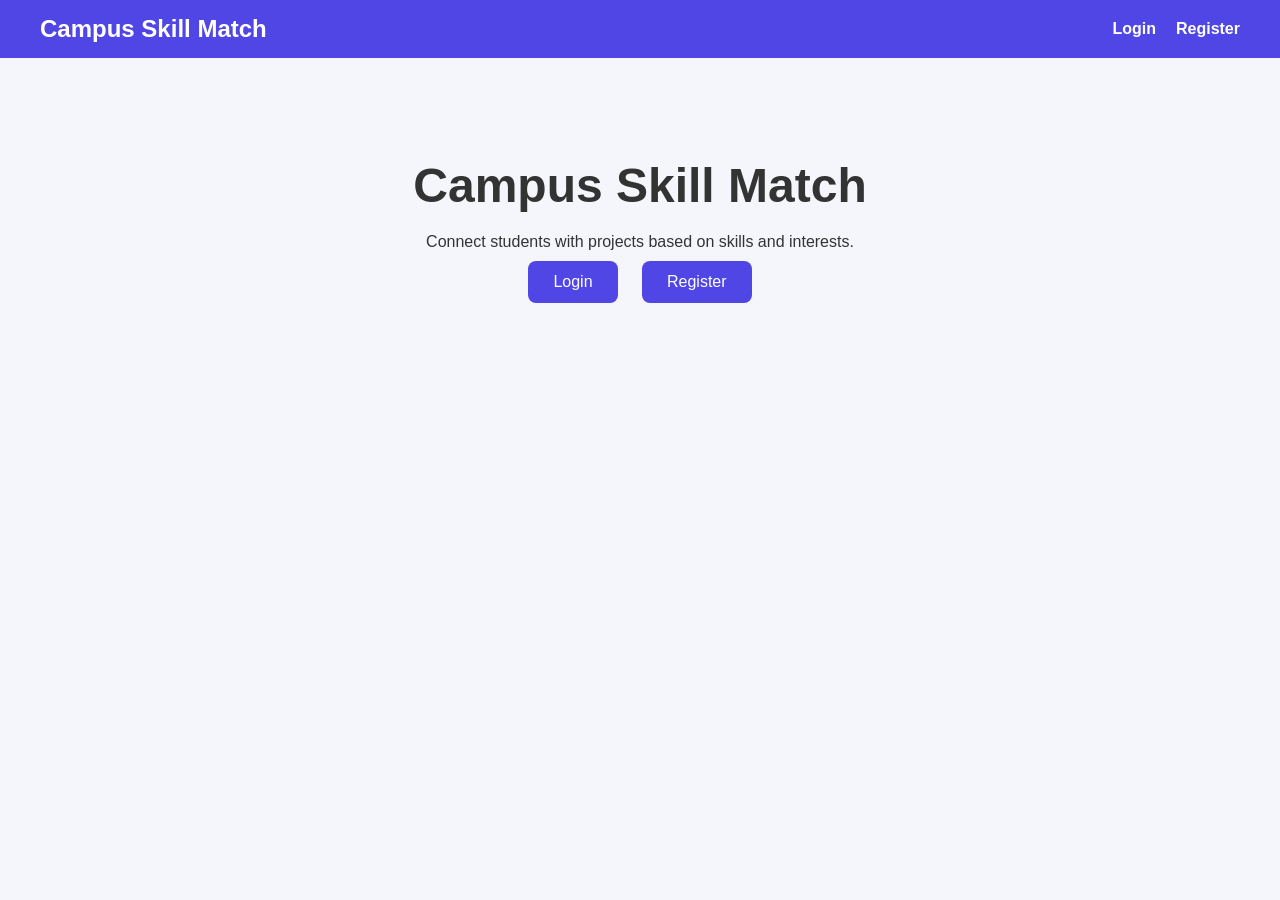
<file: index.html>
<!DOCTYPE html>

<html>
<head>
<title>Campus Skill Match</title>
<link rel="stylesheet" href="style.css">
</head>
<body>

<nav>
<h2>Campus Skill Match</h2>
<ul>
<li><a href="login.html">Login</a></li>
<li><a href="register.html">Register</a></li>
</ul>
</nav>

<section class="hero">
<h1>Campus Skill Match</h1>
<p>Connect students with projects based on skills and interests.</p>

<a href="login.html" class="btn">Login</a> <a href="register.html" class="btn">Register</a>

</section>

</body>
</html>
</file>
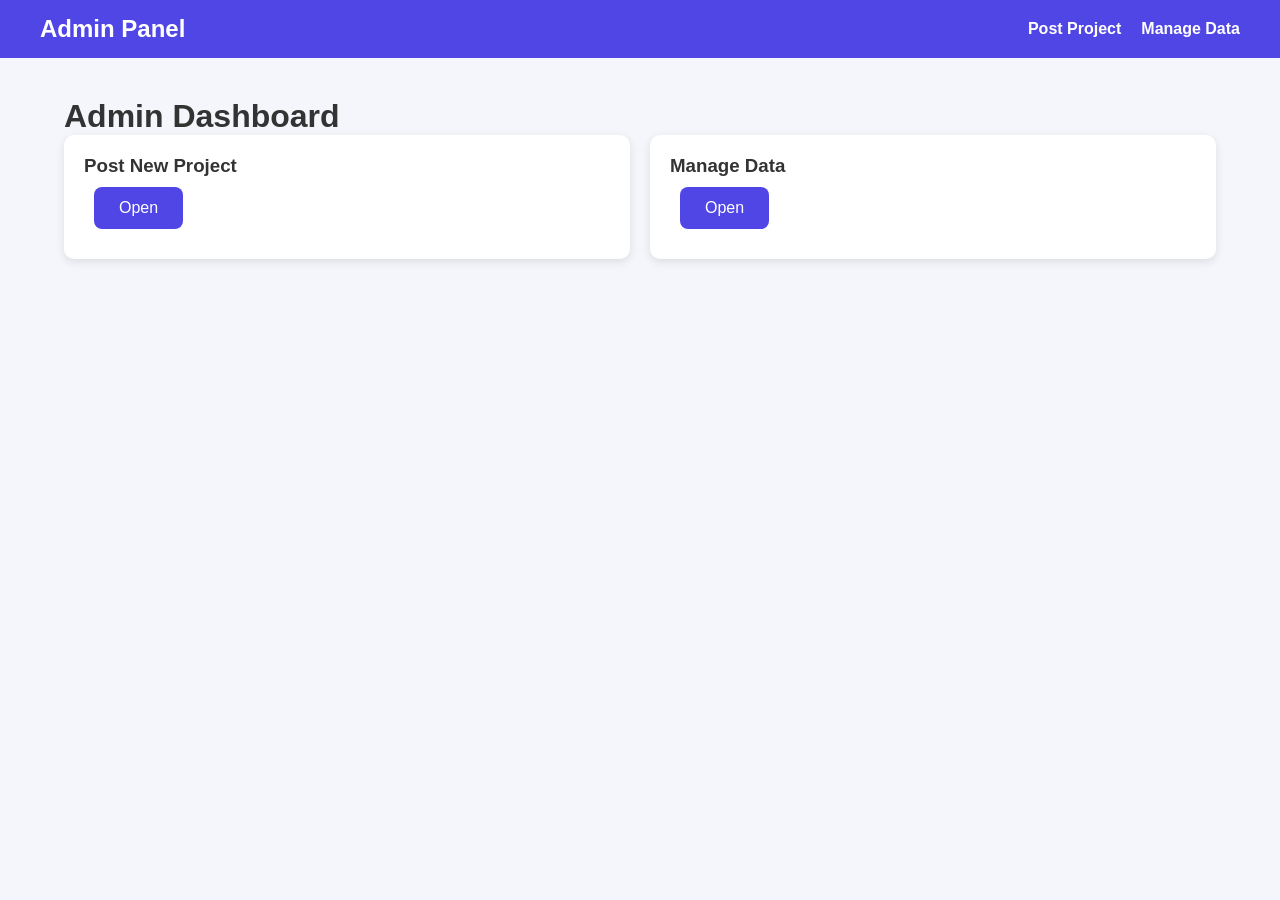
<file: admin-dashboard.html>
<!DOCTYPE html>
<html>
<head>
<title>Admin Dashboard</title>
<link rel="stylesheet" href="style.css">
</head>
<body>

<nav>
<h2>Admin Panel</h2>

<ul>
<li><a href="post-project.html">Post Project</a></li>
<li><a href="manage-data.html">Manage Data</a></li>
</ul>
</nav>

<div class="container">

<h1>Admin Dashboard</h1>

<div class="grid">

<div class="card">
<h3>Post New Project</h3>
<a class="btn" href="post-project.html">Open</a>
</div>

<div class="card">
<h3>Manage Data</h3>
<a class="btn" href="manage-data.html">Open</a>
</div>

</div>

</div>

</body>
</html>
</file>
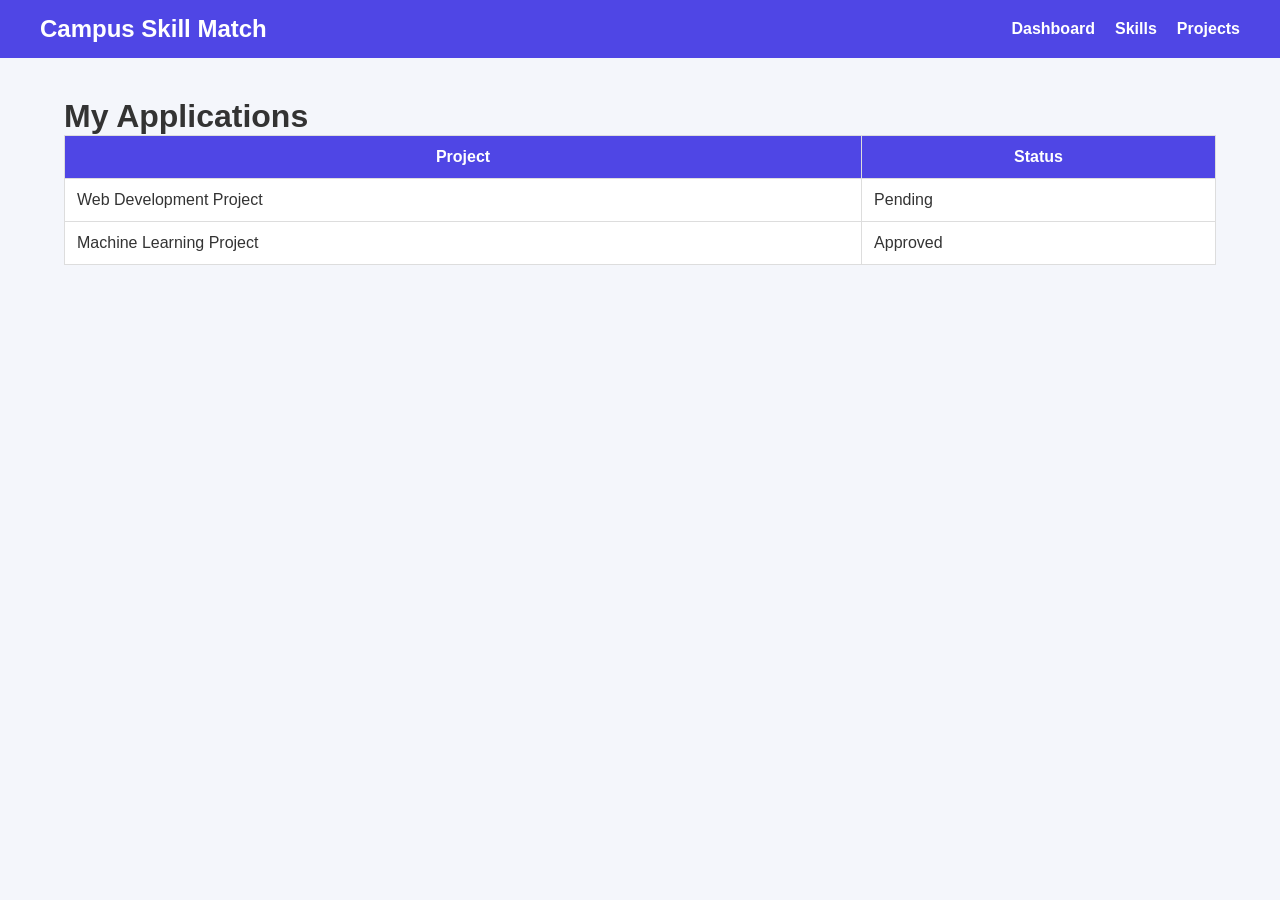
<file: applications.html>
<!DOCTYPE html>
<html>
<head>
<title>Applications</title>
<link rel="stylesheet" href="style.css">
</head>
<body>

<nav>
<h2>Campus Skill Match</h2>

<ul>
<li><a href="dashboard.html">Dashboard</a></li>
<li><a href="skills.html">Skills</a></li>
<li><a href="browse.html">Projects</a></li>
</ul>
</nav>

<div class="container">

<h1>My Applications</h1>

<table>

<tr>
<th>Project</th>
<th>Status</th>
</tr>

<tr>
<td>Web Development Project</td>
<td>Pending</td>
</tr>

<tr>
<td>Machine Learning Project</td>
<td>Approved</td>
</tr>

</table>

</div>

</body>
</html>
</file>
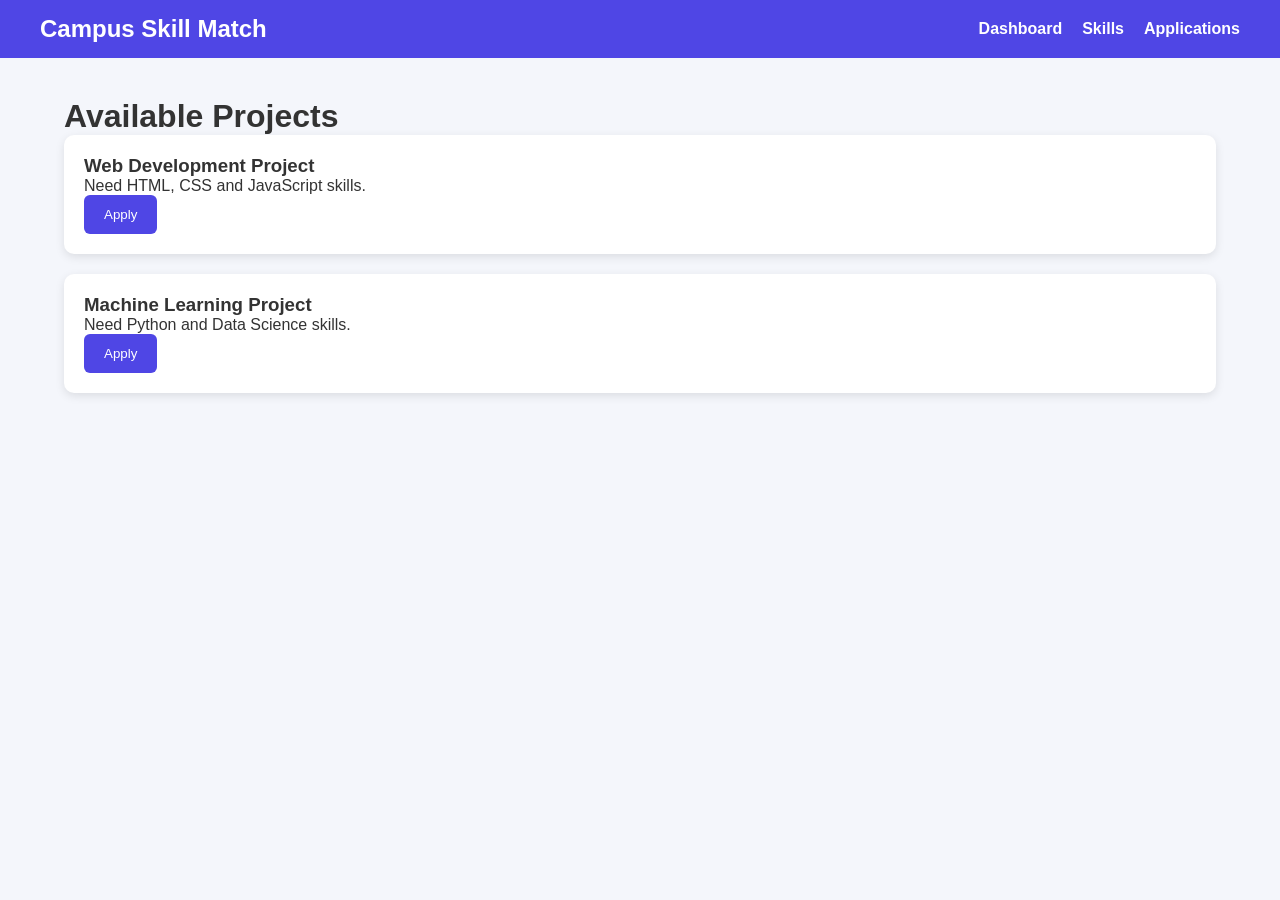
<file: browse.html>
<!DOCTYPE html>
<html>
<head>
<title>Browse Projects</title>
<link rel="stylesheet" href="style.css">
</head>
<body>

<nav>
<h2>Campus Skill Match</h2>

<ul>
<li><a href="dashboard.html">Dashboard</a></li>
<li><a href="skills.html">Skills</a></li>
<li><a href="applications.html">Applications</a></li>
</ul>
</nav>

<div class="container">

<h1>Available Projects</h1>

<div class="card">

<h3>Web Development Project</h3>

<p>Need HTML, CSS and JavaScript skills.</p>

<button>Apply</button>

</div>

<div class="card">

<h3>Machine Learning Project</h3>

<p>Need Python and Data Science skills.</p>

<button>Apply</button>

</div>

</div>

</body>
</html>
</file>
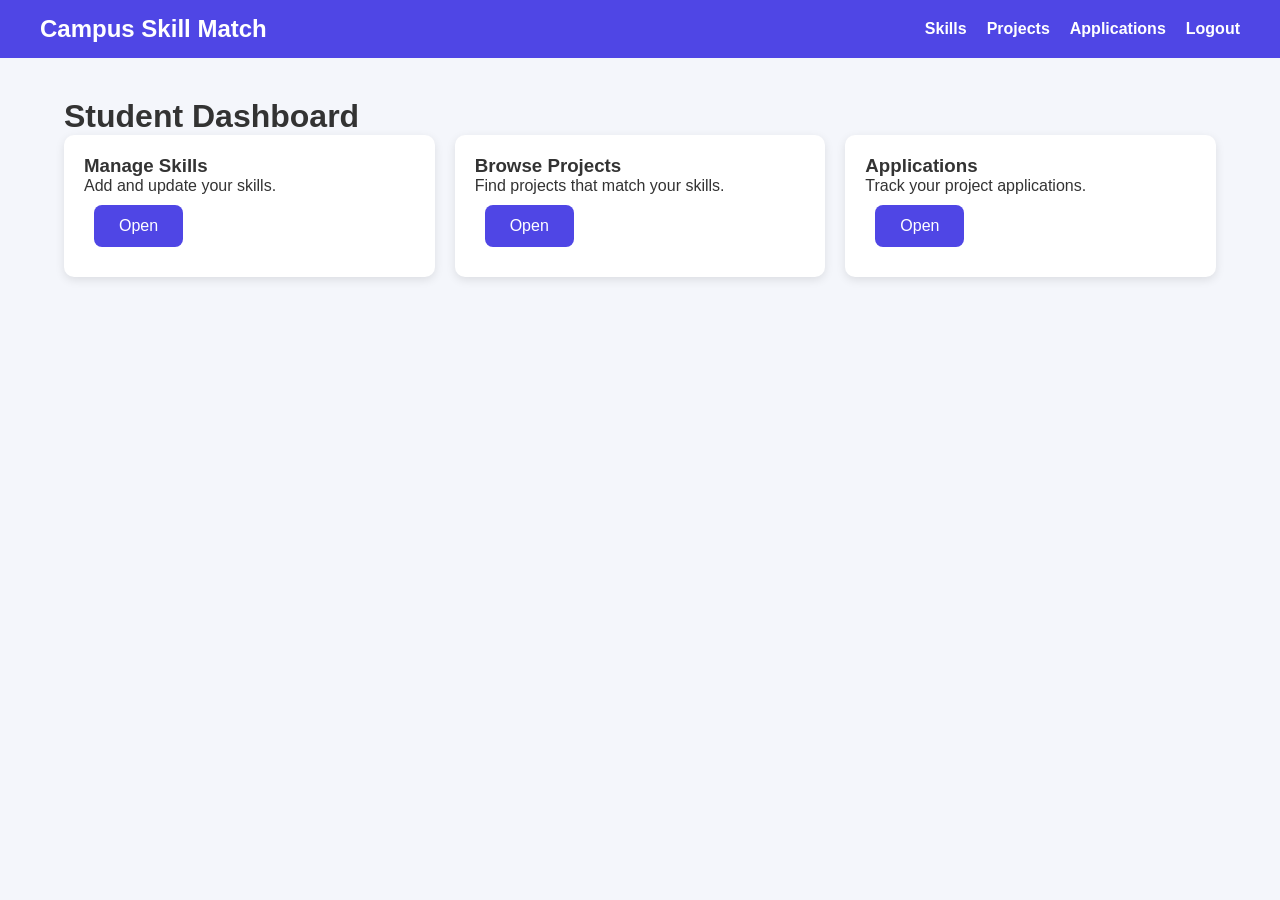
<file: dashboard.html>
<!DOCTYPE html>
<html>
<head>
<title>Student Dashboard</title>
<link rel="stylesheet" href="style.css">
</head>
<body>

<nav>
<h2>Campus Skill Match</h2>

<ul>
<li><a href="skills.html">Skills</a></li>
<li><a href="browse.html">Projects</a></li>
<li><a href="applications.html">Applications</a></li>
<li><a href="login.html">Logout</a></li>
</ul>
</nav>

<div class="container">

<h1>Student Dashboard</h1>

<div class="grid">

<div class="card">
<h3>Manage Skills</h3>
<p>Add and update your skills.</p>
<a class="btn" href="skills.html">Open</a>
</div>

<div class="card">
<h3>Browse Projects</h3>
<p>Find projects that match your skills.</p>
<a class="btn" href="browse.html">Open</a>
</div>

<div class="card">
<h3>Applications</h3>
<p>Track your project applications.</p>
<a class="btn" href="applications.html">Open</a>
</div>

</div>

</div>

</body>
</html>
</file>
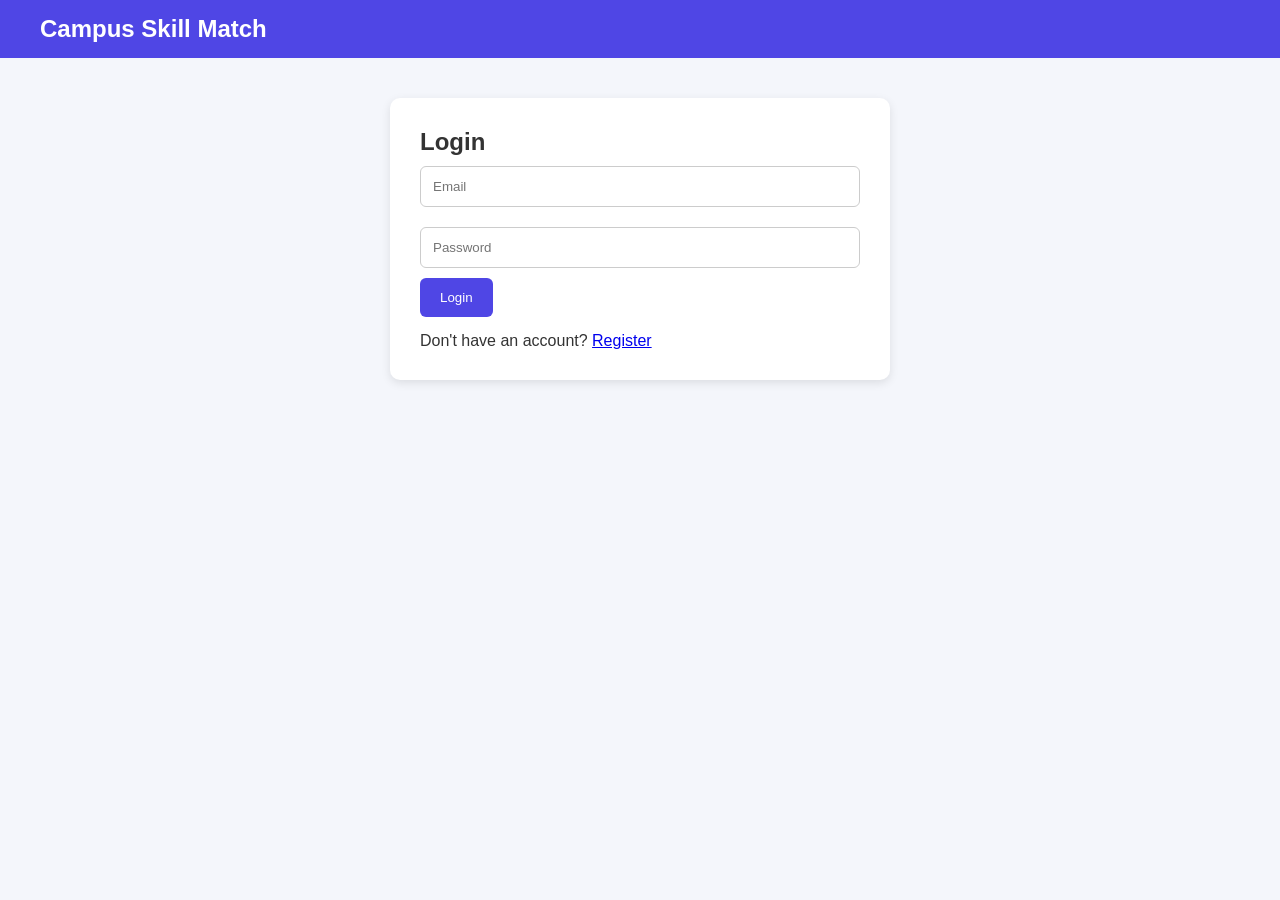
<file: login.html>
<!DOCTYPE html>

<html>
<head>
<title>Login</title>
<link rel="stylesheet" href="style.css">
</head>
<body>

<nav>
<h2>Campus Skill Match</h2>
</nav>

<div class="container">
<form action="dashboard.html">
<h2>Login</h2>

<input type="email" placeholder="Email" required>
<input type="password" placeholder="Password" required>

<button type="submit">Login</button>

<p style="margin-top:15px;">
Don't have an account?
<a href="register.html">Register</a>
</p>

</form>
</div>

</body>
</html>
</file>
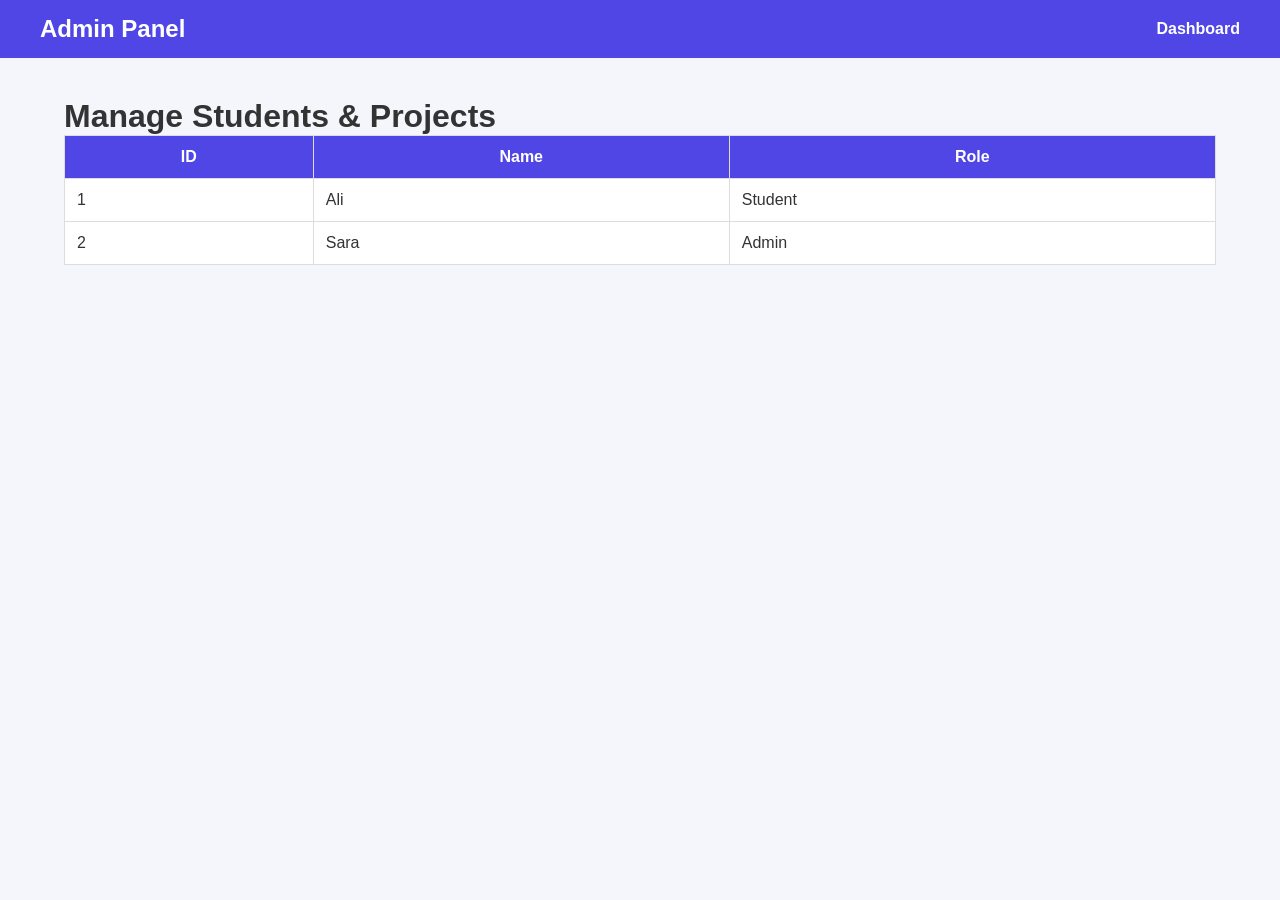
<file: manage-data.html>
<!DOCTYPE html>
<html>
<head>
<title>Manage Data</title>
<link rel="stylesheet" href="style.css">
</head>
<body>

<nav>
<h2>Admin Panel</h2>

<ul>
<li><a href="admin-dashboard.html">Dashboard</a></li>
</ul>
</nav>

<div class="container">

<h1>Manage Students & Projects</h1>

<table>

<tr>
<th>ID</th>
<th>Name</th>
<th>Role</th>
</tr>

<tr>
<td>1</td>
<td>Ali</td>
<td>Student</td>
</tr>

<tr>
<td>2</td>
<td>Sara</td>
<td>Admin</td>
</tr>

</table>

</div>

</body>
</html>
</file>
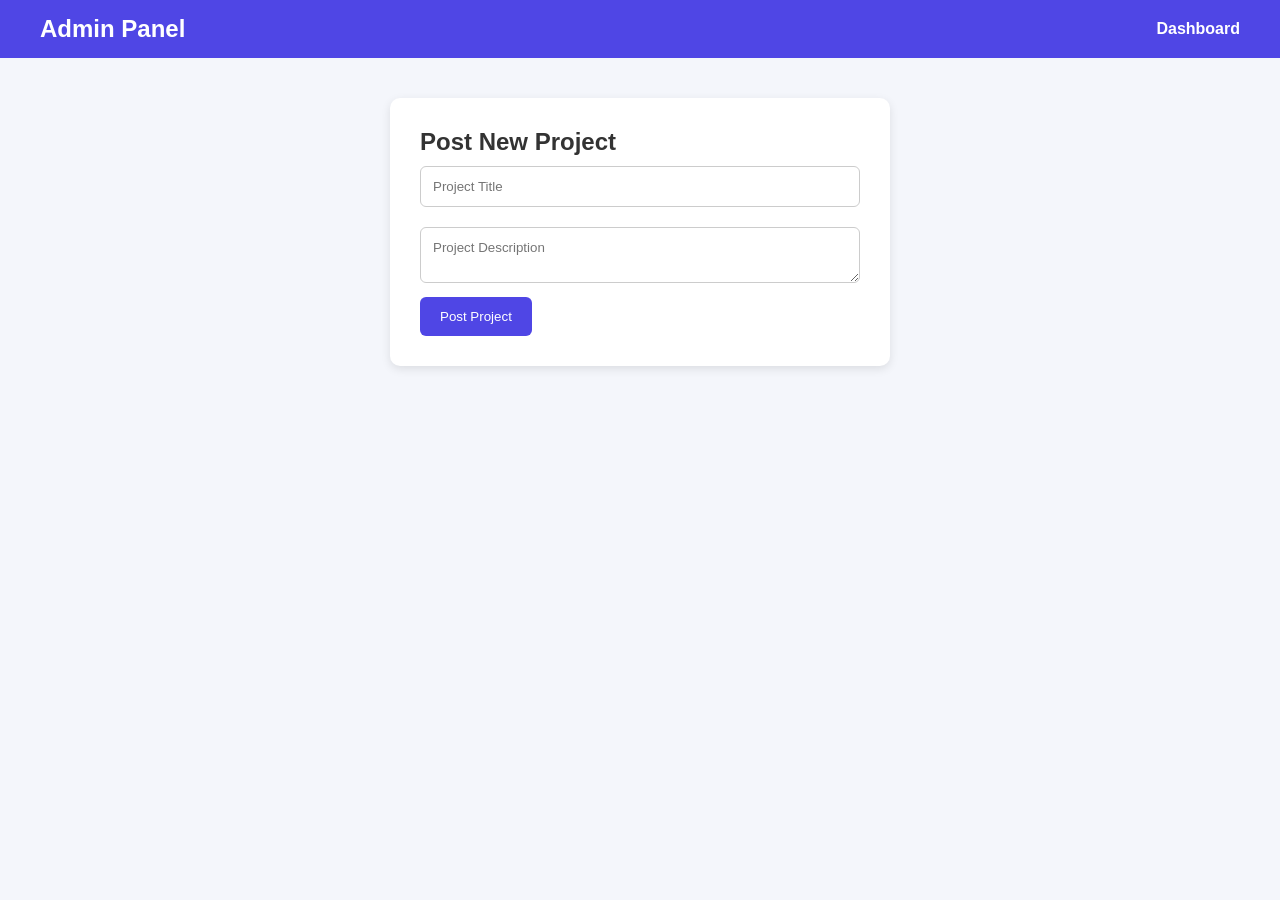
<file: post-project.html>
<!DOCTYPE html>
<html>
<head>
<title>Post Project</title>
<link rel="stylesheet" href="style.css">
</head>
<body>

<nav>
<h2>Admin Panel</h2>

<ul>
<li><a href="admin-dashboard.html">Dashboard</a></li>
</ul>
</nav>

<div class="container">

<form>

<h2>Post New Project</h2>

<input type="text" placeholder="Project Title">

<textarea placeholder="Project Description"></textarea>

<button type="submit">Post Project</button>

</form>

</div>

</body>
</html>
</file>
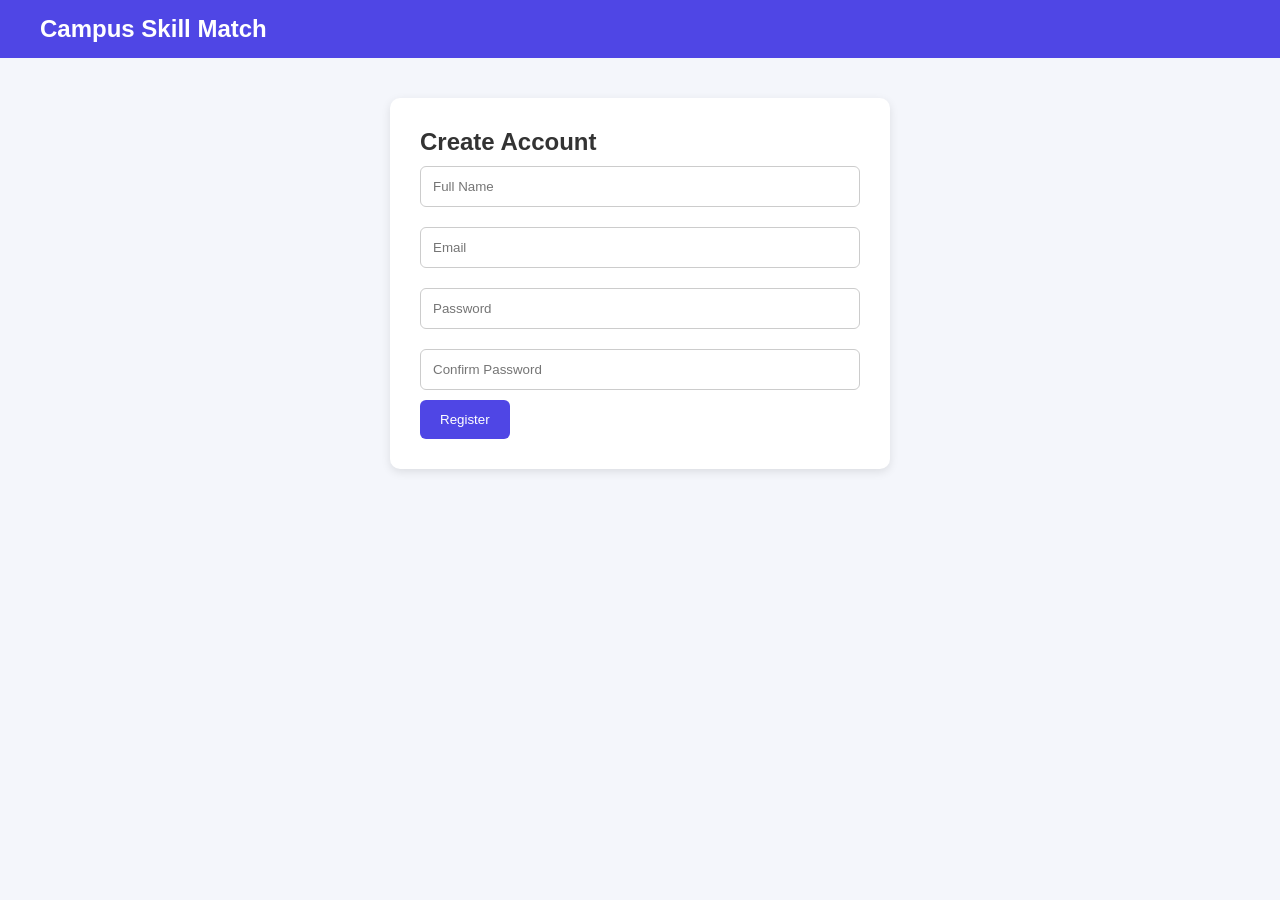
<file: register.html>
<!DOCTYPE html>
<html>
<head>
<title>Register</title>
<link rel="stylesheet" href="style.css">
</head>
<body>

<nav>
<h2>Campus Skill Match</h2>
</nav>

<div class="container">
<form action="login.html">

<h2>Create Account</h2>

<input type="text" placeholder="Full Name" required>

<input type="email" placeholder="Email" required>

<input type="password" placeholder="Password" required>

<input type="password" placeholder="Confirm Password" required>

<button type="submit">Register</button>

</form>
</div>

</body>
</html>
</file>
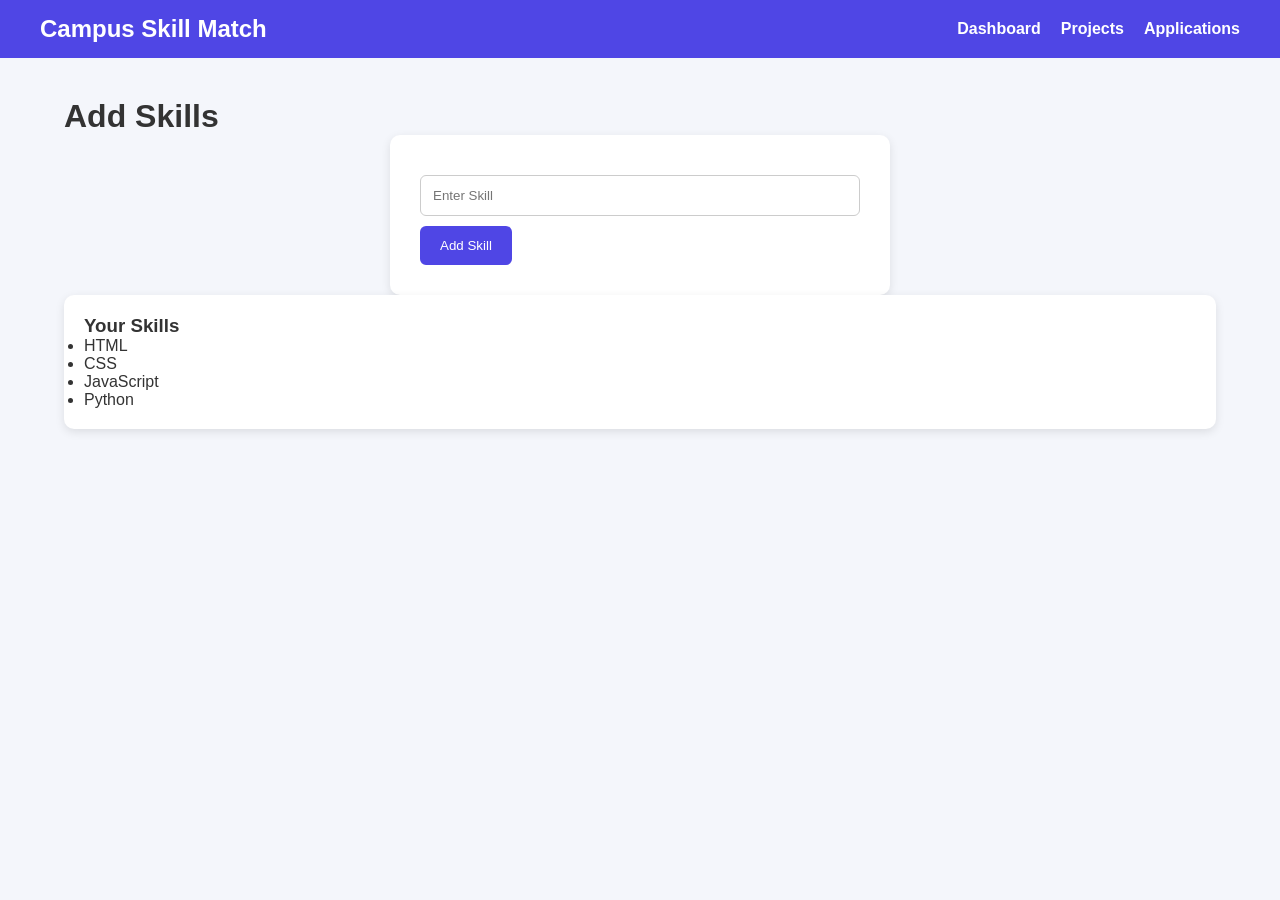
<file: skills.html>
<!DOCTYPE html>
<html>
<head>
<title>Skills</title>
<link rel="stylesheet" href="style.css">
</head>
<body>

<nav>
<h2>Campus Skill Match</h2>

<ul>
<li><a href="dashboard.html">Dashboard</a></li>
<li><a href="browse.html">Projects</a></li>
<li><a href="applications.html">Applications</a></li>
</ul>
</nav>

<div class="container">

<h1>Add Skills</h1>

<form>

<input type="text" placeholder="Enter Skill">

<button type="submit">Add Skill</button>

</form>

<div class="card">
<h3>Your Skills</h3>

<ul>
<li>HTML</li>
<li>CSS</li>
<li>JavaScript</li>
<li>Python</li>
</ul>

</div>

</div>

</body>
</html>
</file>
<file: style.css>
*{
margin:0;
padding:0;
box-sizing:border-box;
font-family:Arial,sans-serif;
}

body{
background:#f4f6fb;
color:#333;
}

nav{
background:#4f46e5;
padding:15px 40px;
display:flex;
justify-content:space-between;
align-items:center;
}

nav h2{
color:white;
}

nav ul{
list-style:none;
display:flex;
gap:20px;
}

nav a{
color:white;
text-decoration:none;
font-weight:bold;
}

.container{
width:90%;
max-width:1200px;
margin:auto;
padding:40px 0;
}

.hero{
text-align:center;
padding:100px 20px;
}

.hero h1{
font-size:3rem;
margin-bottom:20px;
}

.btn{
display:inline-block;
background:#4f46e5;
color:white;
padding:12px 25px;
border-radius:8px;
text-decoration:none;
margin:10px;
}

.card{
background:white;
padding:20px;
border-radius:10px;
box-shadow:0 3px 10px rgba(0,0,0,.1);
margin-bottom:20px;
}

.grid{
display:grid;
grid-template-columns:repeat(auto-fit,minmax(250px,1fr));
gap:20px;
}

form{
background:white;
padding:30px;
border-radius:10px;
box-shadow:0 3px 10px rgba(0,0,0,.1);
max-width:500px;
margin:auto;
}

input,textarea{
width:100%;
padding:12px;
margin:10px 0;
border:1px solid #ccc;
border-radius:6px;
}

button{
background:#4f46e5;
color:white;
border:none;
padding:12px 20px;
border-radius:6px;
cursor:pointer;
}

table{
width:100%;
background:white;
border-collapse:collapse;
}

th,td{
padding:12px;
border:1px solid #ddd;
}

th{
background:#4f46e5;
color:white;
}
</file>
